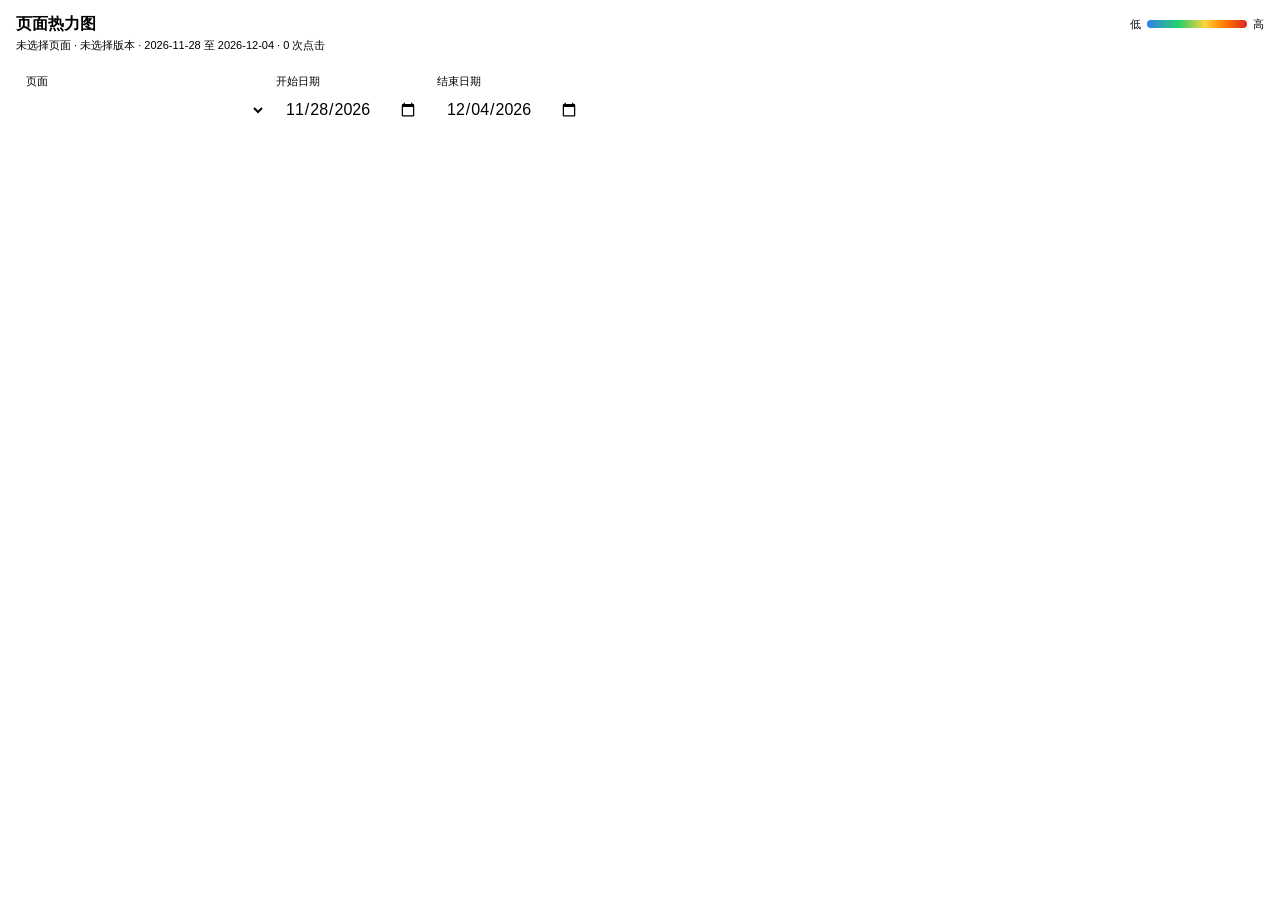
<file: index.html>
<!DOCTYPE html>
<html lang="en">
  <head>
    <meta charset="UTF-8" />
    <link rel="icon" type="image/svg+xml" href="/favicon.svg" />
    <meta name="viewport" content="width=device-width, initial-scale=1.0" />
    <title>Base Script</title>
    <script>
  function isMobileLark() {
    const ua = window.navigator.userAgent;
    const isLark = /feishu/i.test(ua) || /lark/i.test(ua);
    const isMobile = /mobile|android|iphone|ipad|phone/i.test(ua);
    return isLark && isMobile;
  }
  // if (isMobileLark()) {
  //   // 满足一定条件的时候，重定向到图片
  //   window.location.href = "https://ext.baseopendev.com/ext/dashboard_mobile_disable/14c264309a784b577484d14f227664050a115ed7/index.html";

  //   // 阻止后续内容加载
  //   document.head.insertAdjacentHTML(
  //     "beforeend",
  //     `<meta http-equiv="Content-Security-Policy" content="script-src 'none'">`
  //   );
  // }

</script>
    <script type="module" crossorigin src="./assets/heatmap-D0HTCdIw.js"></script>
    <link rel="modulepreload" crossorigin href="./assets/src-DpDzhjJ0.js">
    <link rel="stylesheet" crossorigin href="./assets/src-xBxat9AF.css">
  </head>
  <body>
    <div id="root"></div>
  </body>
</html>
</file>
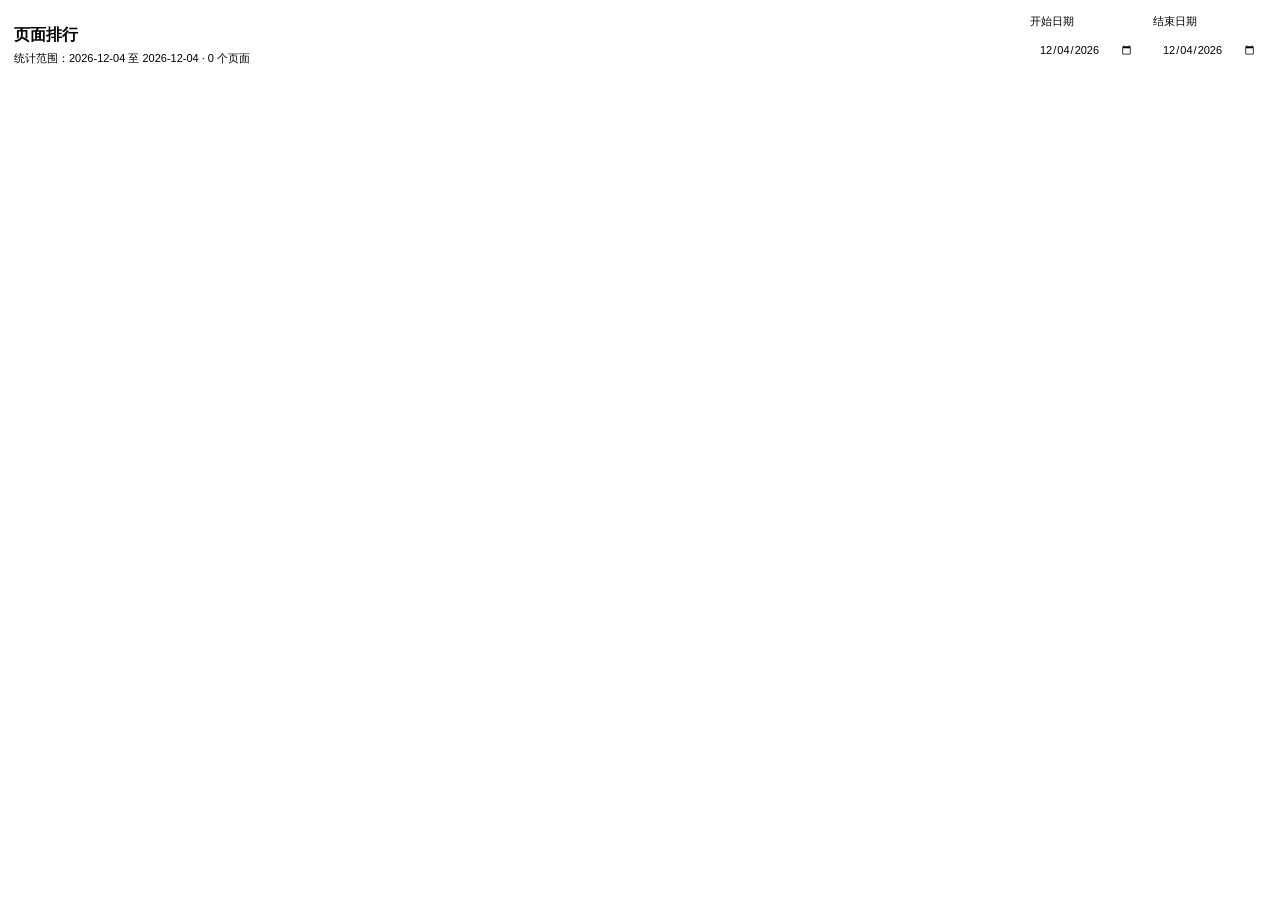
<file: ranking.html>
<!doctype html>
<html lang="zh-CN">
  <head>
    <meta charset="UTF-8" />
    <meta name="viewport" content="width=device-width, initial-scale=1.0" />
    <title>页面排行插件</title>
    <script type="module" crossorigin src="./assets/ranking-DWiNlunx.js"></script>
    <link rel="modulepreload" crossorigin href="./assets/src-DpDzhjJ0.js">
    <link rel="stylesheet" crossorigin href="./assets/src-xBxat9AF.css">
    <link rel="stylesheet" crossorigin href="./assets/ranking-DvaOMF9k.css">
  </head>
  <body>
    <div id="root"></div>
  </body>
</html>
</file>
<file: assets/src-xBxat9AF.css>
html[data-theme=light],body[data-theme=light],html[theme-mode=light],body[theme-mode=light]{--bg-body:#fff;--ccm-chart-N700:#373c43;--ccm-chart-B500:#3370ff;--ccm-chart-I500:#4954e6;--ccm-chart-G500:#34c724;--ccm-chart-W500:#14c0ff;--ccm-chart-Y500:#ffc60a;--ccm-chart-O500:#f80;--ccm-chart-R400:#f76964}html[data-theme=dark],body[data-theme=dark],html[theme-mode=dark],body[theme-mode=dark]{--bg-body:#1a1a1a;--ccm-chart-N700:#e0e0e0;--ccm-chart-B500:#4c88ff;--ccm-chart-I500:#5f69ed;--ccm-chart-G500:#54c248;--ccm-chart-W500:#42bdeb;--ccm-chart-Y500:#fac823;--ccm-chart-O500:#f2962c;--ccm-chart-R400:#cc4743}:root{color:var(--plugin-text);background:0 0;font-family:Inter,PingFang SC,Microsoft YaHei,sans-serif}body[theme-mode=light]{--plugin-text:#1f2329;--plugin-subtle:#646a73;--plugin-border:#dee0e3;--plugin-panel:#fff;--plugin-stage:#f2f3f5;--plugin-hover:#f5f6f7;--plugin-blue:#3370ff;--plugin-danger:#d83931}body[theme-mode=dark]{--plugin-text:#f5f6f7;--plugin-subtle:#a6a6a6;--plugin-border:#434343;--plugin-panel:#1f1f1f;--plugin-stage:#292929;--plugin-hover:#373737;--plugin-blue:#4c88ff;--plugin-danger:#fa7873}html,body,#root{width:100%;height:100%;margin:0;overflow:hidden}*{box-sizing:border-box}button,input,select{font:inherit}.plugin{width:100%;height:100%;min-height:320px;color:var(--plugin-text);display:flex}.visual-panel{flex-direction:column;flex:1;min-width:0;padding:14px;display:flex;overflow:hidden}.visual-header{flex:none;justify-content:space-between;align-items:flex-start;gap:18px;min-height:42px;padding:0 2px 10px;display:flex}.reader-toolbar{border:1px solid var(--plugin-border);background:var(--plugin-panel);border-radius:8px;flex:none;align-items:end;gap:10px;margin-bottom:10px;padding:10px 12px;display:flex}.reader-toolbar label{gap:5px;min-width:138px;display:grid}.reader-toolbar label:first-child{min-width:240px}.reader-toolbar span{color:var(--plugin-subtle);font-size:11px}.reader-toolbar select,.reader-toolbar input{border:1px solid var(--plugin-border);background:var(--plugin-panel);height:32px;color:var(--plugin-text);border-radius:6px;outline:none;padding:0 9px}.reader-toolbar select:focus,.reader-toolbar input:focus{border-color:var(--plugin-blue)}.visual-header h1{margin:0 0 5px;font-size:16px;font-weight:600;line-height:1.2}.visual-header p{color:var(--plugin-subtle);margin:0;font-size:11px;line-height:1.4}.visual-header .query-warning{color:#b35c00;margin-top:4px}.legend{color:var(--plugin-subtle);flex:none;align-items:center;gap:6px;font-size:11px;line-height:20px;display:flex}.legend i{background:linear-gradient(90deg,#2f80ed,#24d16a 32%,#ffd43b 58%,#ff7a00 78%,#e02424);border-radius:999px;width:100px;height:8px;display:block}.visual-body{flex:1;gap:12px;min-height:0;display:flex}.stage-shell{border:1px solid var(--plugin-border);background:var(--plugin-stage);border-radius:8px;flex:1;justify-content:center;align-items:center;min-width:0;padding:10px;display:flex;overflow:auto}.heatmap-content{flex:none;position:relative;overflow:hidden}.heatmap-content>img{z-index:1;width:100%;height:100%;display:block;position:absolute;inset:0}.heatmap-stage{z-index:2;pointer-events:none;width:100%;height:100%;position:absolute;inset:0}.heatmap-stage canvas{width:100%;height:100%;display:block}.metrics-panel{border:1px solid var(--plugin-border);background:var(--plugin-panel);border-radius:8px;flex:none;width:280px;overflow:auto}.metric-summary{border-bottom:1px solid var(--plugin-border);grid-template-columns:repeat(2,minmax(0,1fr));gap:8px;padding:10px;display:grid}.metric-card{background:var(--plugin-hover);border-radius:6px;min-width:0;padding:8px}.metric-card span,.metric-card strong{display:block}.metric-card span{color:var(--plugin-subtle);text-overflow:ellipsis;white-space:nowrap;font-size:10px;overflow:hidden}.metric-card strong{font-variant-numeric:tabular-nums;margin-top:4px;font-size:15px}.ranking-section+.ranking-section{border-top:1px solid var(--plugin-border)}.ranking-title{z-index:1;border-bottom:1px solid var(--plugin-border);background:var(--plugin-panel);padding:12px;font-size:13px;font-weight:600;position:sticky}.ranking-row{border-bottom:1px solid color-mix(in srgb, var(--plugin-border) 60%, transparent);grid-template-columns:22px minmax(0,1fr) auto;align-items:center;gap:7px;padding:10px 12px;font-size:11px;display:grid}.ranking-number{background:color-mix(in srgb, var(--plugin-blue) 12%, transparent);width:20px;height:20px;color:var(--plugin-blue);border-radius:5px;place-items:center;font-weight:600;display:grid}.ranking-name{text-overflow:ellipsis;white-space:nowrap;overflow:hidden}.ranking-row strong{font-variant-numeric:tabular-nums;font-weight:600}.ranking-empty{color:var(--plugin-subtle);text-align:center;padding:18px 12px;font-size:12px;line-height:1.5}.empty-state{border:1px dashed var(--plugin-border);min-height:220px;color:var(--plugin-subtle);text-align:center;border-radius:8px;flex:1;place-items:center;font-size:13px;display:grid}.error-state{color:var(--plugin-danger)}.config-panel{border-left:1px solid var(--plugin-border);background:var(--plugin-panel);flex-direction:column;flex:none;width:350px;display:flex}.config-scroll{flex:1;padding:16px 18px 12px;overflow:auto}.config-scroll h2{margin:2px 0 14px;font-size:14px;font-weight:600}.config-scroll h2:not(:first-child){border-top:1px solid var(--plugin-border);margin-top:24px;padding-top:18px}.config-scroll h3{color:var(--plugin-subtle);margin:18px 0 12px;font-size:12px;font-weight:600}.config-item{margin-bottom:14px}.config-item>label{color:var(--plugin-subtle);margin-bottom:7px;font-size:12px;line-height:18px;display:block}.config-native-input{border:1px solid var(--plugin-border);background:var(--plugin-panel);width:100%;height:32px;color:var(--plugin-text);font:inherit;border-radius:6px;outline:none;padding:0 11px}.config-native-input:focus{border-color:var(--plugin-blue);box-shadow:0 0 0 2px color-mix(in srgb, var(--plugin-blue) 14%, transparent)}.config-range-input{width:100%;accent-color:var(--plugin-blue)}.config-notice{border-radius:6px;margin:0 18px 8px;padding:8px 10px;font-size:12px;line-height:1.4}.config-notice-success{color:#237b4b;background:#e8f7ee}.config-notice-warning{color:#8f5b00;background:#fff3da}.config-notice-error{color:var(--plugin-danger);background:#fde9e7}.loading-spinner{border:3px solid var(--plugin-border);border-top-color:var(--plugin-blue);border-radius:50%;width:30px;height:30px;animation:.8s linear infinite plugin-spin}@keyframes plugin-spin{to{transform:rotate(360deg)}}.radius-item{padding:0 4px}.save-button{background:var(--plugin-blue);color:#fff;cursor:pointer;border:0;border-radius:6px;flex:none;align-self:flex-end;min-width:80px;margin:12px 18px 16px;padding:7px 16px}@media (width<=980px){.ranking{display:none}.config-panel{width:320px}}@media (width<=720px){.visual-header{flex-direction:column;align-items:flex-start;gap:8px}.plugin-config .visual-panel{display:none}.reader-toolbar{flex-direction:column;align-items:stretch}.reader-toolbar label,.reader-toolbar label:first-child{width:100%;min-width:0}.config-panel{border-left:0;width:100%}}html,body{background:0 0}
</file>
<file: assets/ranking-DvaOMF9k.css>
.ranking-plugin{width:100%;height:100%;min-height:320px;color:var(--plugin-text);display:flex}.ranking-main{flex-direction:column;flex:1;gap:12px;min-width:0;padding:14px;display:flex;overflow:hidden}.ranking-header{flex:none;justify-content:space-between;align-items:flex-end;gap:18px;display:flex}.ranking-header h1,.ranking-config-panel h2,.page-ranking-card h2{margin:0;font-weight:600}.ranking-header h1{margin-bottom:5px;font-size:16px}.ranking-header p{color:var(--plugin-subtle);margin:0;font-size:11px}.ranking-date-filter{gap:10px;display:flex}.ranking-date-filter label,.ranking-config-panel label{color:var(--plugin-subtle);gap:5px;font-size:11px;display:grid}.ranking-date-filter input,.ranking-config-panel select{border:1px solid var(--plugin-border);background:var(--plugin-panel);height:32px;color:var(--plugin-text);border-radius:6px;outline:none;padding:0 9px}.ranking-date-filter input:focus,.ranking-config-panel select:focus{border-color:var(--plugin-blue)}.ranking-columns{flex:1;grid-template-columns:repeat(3,minmax(0,1fr));gap:12px;min-height:0;display:grid}.page-ranking-card{border:1px solid var(--plugin-border);background:var(--plugin-panel);border-radius:8px;min-width:0;overflow:hidden}.page-ranking-card h2{border-bottom:1px solid var(--plugin-border);padding:12px;font-size:13px}.page-ranking-list{height:calc(100% - 42px);overflow:auto}.page-ranking-row{border-bottom:1px solid color-mix(in srgb, var(--plugin-border) 60%, transparent);grid-template-columns:22px minmax(0,1fr) auto;align-items:center;gap:8px;min-height:44px;padding:9px 12px;font-size:12px;display:grid}.page-ranking-name{text-overflow:ellipsis;white-space:nowrap;overflow:hidden}.page-ranking-row strong{font-variant-numeric:tabular-nums}.ranking-state{border:1px dashed var(--plugin-border);color:var(--plugin-subtle);border-radius:8px;flex:1;place-items:center;font-size:13px;display:grid}.ranking-config-panel{border-left:1px solid var(--plugin-border);background:var(--plugin-panel);flex-direction:column;flex:none;justify-content:space-between;width:320px;padding:18px;display:flex}.ranking-config-panel h2{margin-bottom:16px;font-size:14px}.ranking-config-panel select{width:100%}.ranking-config-panel p{color:var(--plugin-subtle);font-size:11px;line-height:1.6}.ranking-config-panel button{background:var(--plugin-blue);color:#fff;cursor:pointer;border:0;border-radius:6px;align-self:flex-end;min-width:80px;padding:7px 16px}.ranking-config-notice{color:var(--plugin-subtle);margin-top:12px;font-size:12px}@media (width<=760px){.ranking-header{flex-direction:column;align-items:flex-start}.ranking-columns{grid-template-columns:1fr;overflow:auto}.page-ranking-card{min-height:220px}.ranking-plugin.plugin-config .ranking-main{display:none}.ranking-config-panel{width:100%}}
</file>
